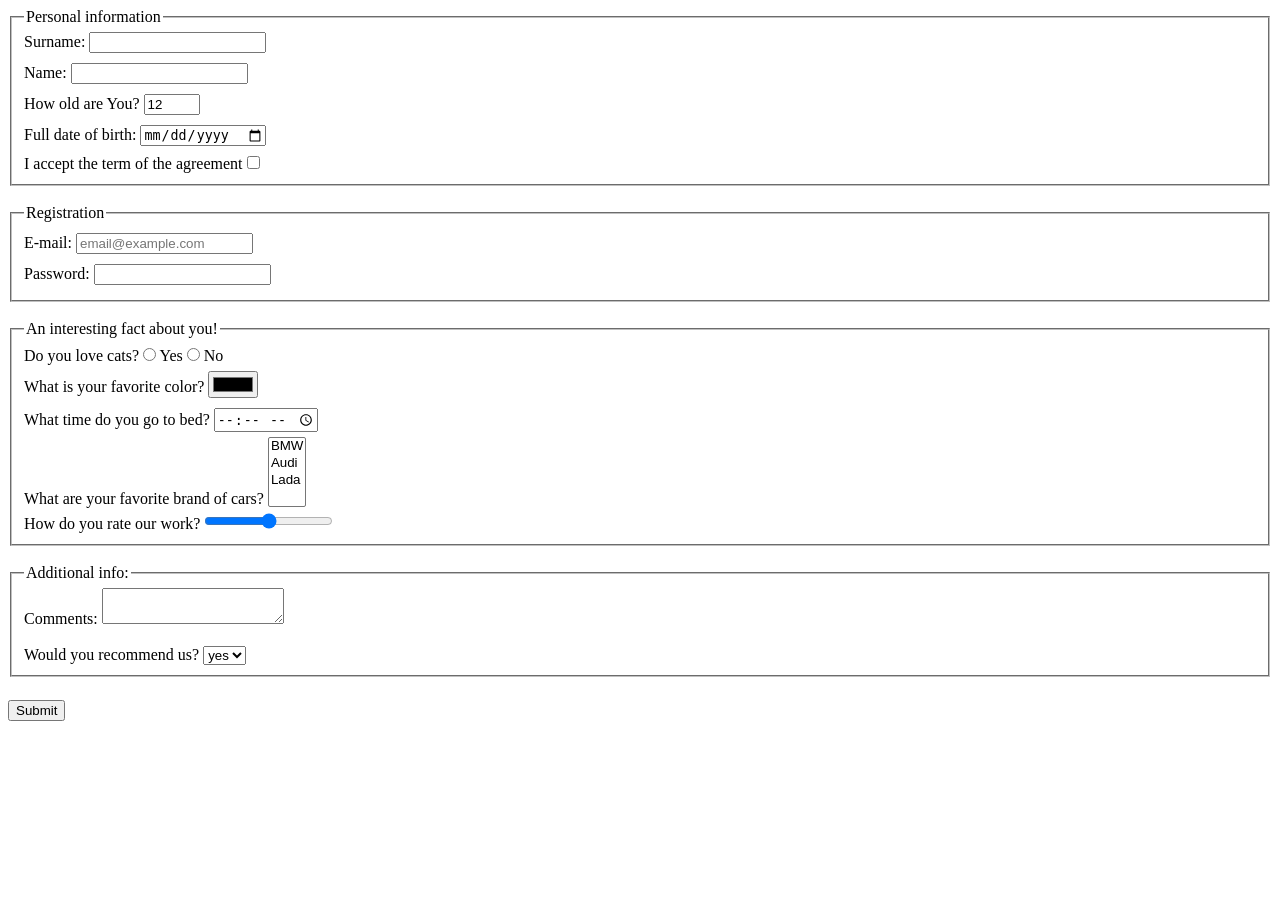
<file: index.html>
<!doctype html><html lang="en"><head><meta charset="UTF-8"><meta name="viewport" content="width=device-width, user-scalable=no, initial-scale=1.0, maximum-scale=1.0, minimum-scale=1.0"><meta http-equiv="X-UA-Compatible" content="ie=edge"><title>HTML Form</title><link rel="stylesheet" href="style.15c939f2.css"></head><body> <form action="" onsubmit="onSubmit()"> <fieldset> <legend>Personal information</legend> <label for="sname"> Surname: <input type="text" name="sname" id="sname" autocomplete="off"> </label> <br> <label for="name1">Name: <input type="text" name="name1" id="name1" autocomplete="off"> </label> <br> <label for="years">How old are You? <input type="number" name="years" id="years" value="12" min="12" max="100"> </label> <br> <label for="birth">Full date of birth: <input type="date" name="birth" id="birth"> </label> <br> <label for="agreement">I accept the term of the agreement <input type="checkbox" name="agreement" id="agreement"> </label> <br> </fieldset> <br> <fieldset> <legend>Registration</legend> <label for="mail">E-mail: <input type="email" placeholder="email@example.com" name="mail" id="mail"> </label> <br> <label for="pass">Password: <input type="password" name="pass" id="pass" minlength="6" maxlength="32"> </label> </fieldset> <br> <fieldset> <legend>An interesting fact about you!</legend> <div class="love_cat">Do you love cats? <label for="cat_y"> <input type="radio" name="cat_y" id="cat_y" value="yes"> Yes </label> <label for="cat_n"> <input type="radio" name="cat_n" id="cat_n" value="no"> No </label> </div> <div>What is your favorite color? <input type="color" id="col" name="col"> <label for="col"> </label> </div> <label for="times">What time do you go to bed? <input type="time" name="times" id="times" required> </label> <br> <div class="cars">What are your favorite brand of cars? <select name="auto" id="auto" multiple> <option value="BMW">BMW</option> <option value="Audi">Audi</option> <option value="Lada">Lada</option> </select> </div> <div class="works">How do you rate our work? <input type="range" name="work" id="work"> <label for="work"> </label> </div> </fieldset> <br> <fieldset> <legend>Additional info:</legend> <label for="comment">Comments: <textarea name="comment" id="comment" cols="20" rows="2"></textarea> </label> <br> <br> <div class="recommend">Would you recommend us? <select name="commend" id="commend"> <option value="yes" selected>yes</option> <option value="no">no</option> </select> </div> </fieldset> <br> <input type="submit" class="button" value="Submit"> <script type="text/javascript" src="main.e97352c4.js"></script> </form> </body></html>
</file>
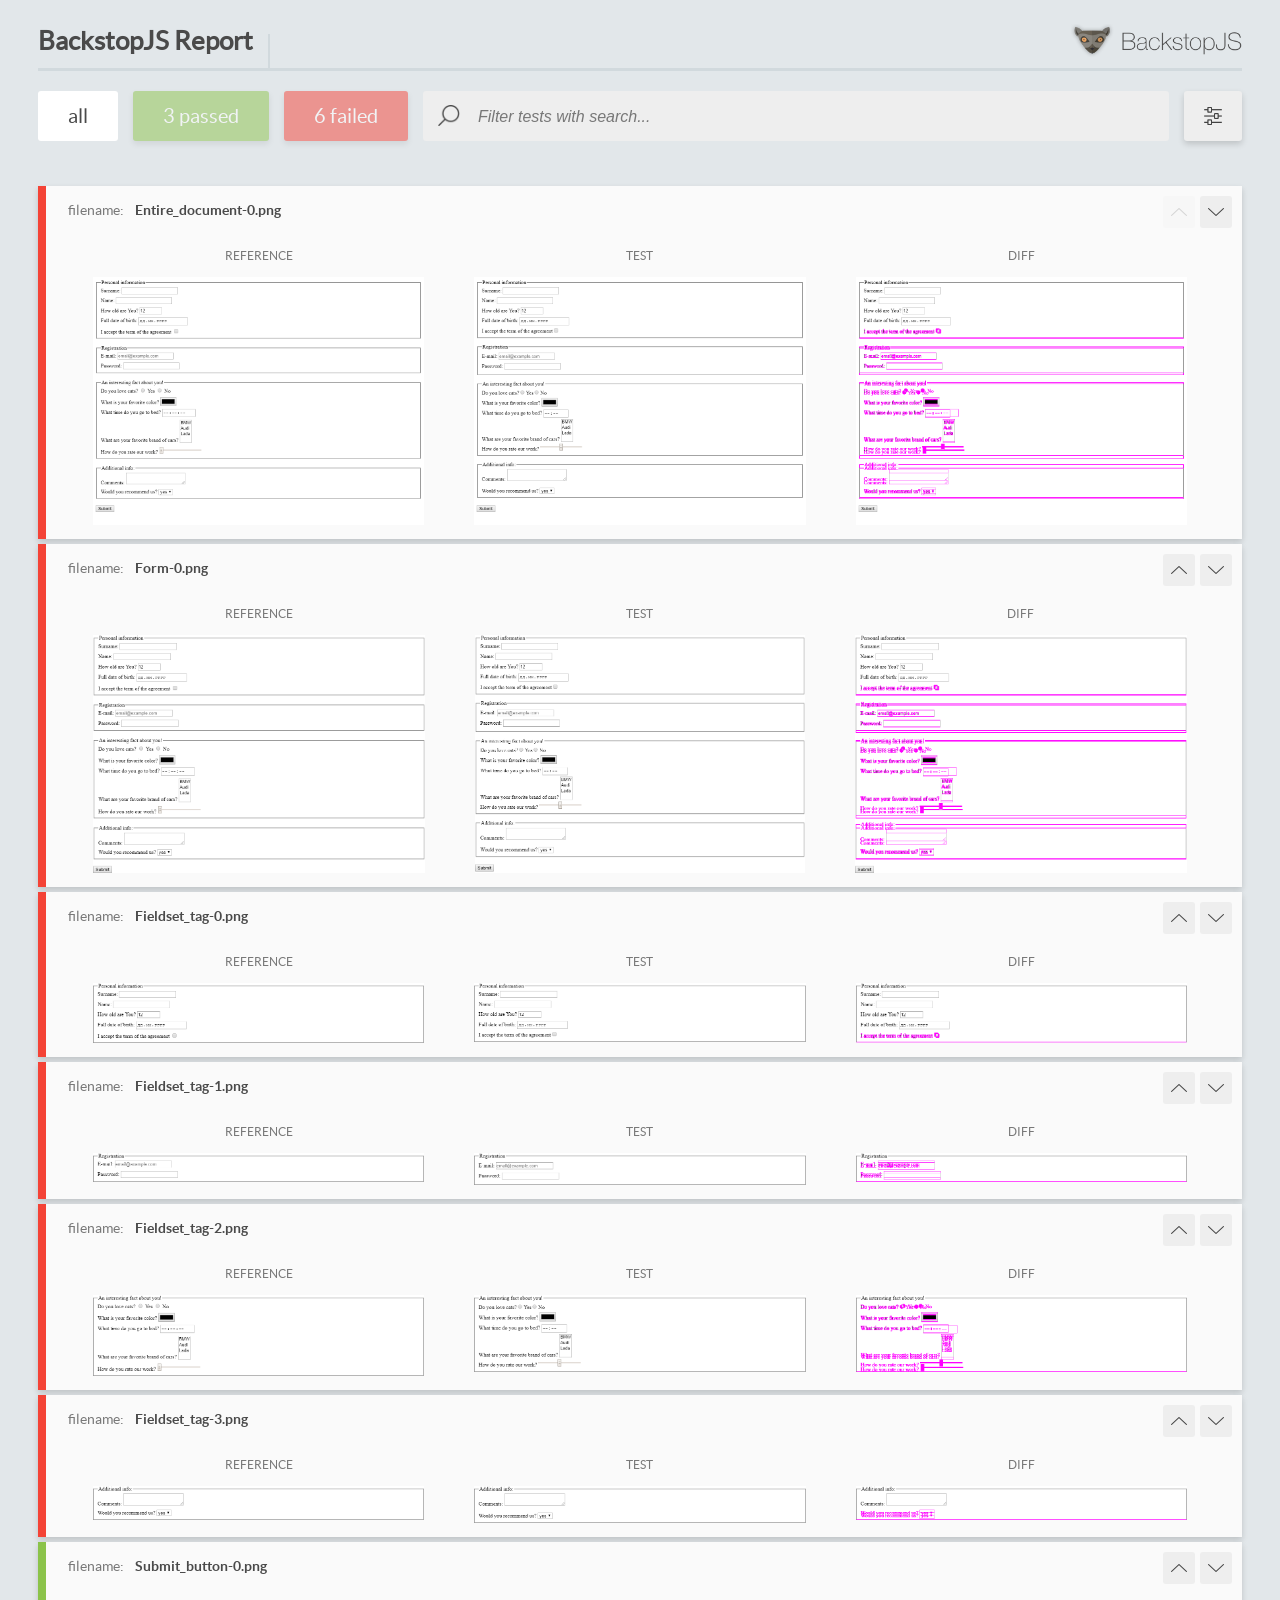
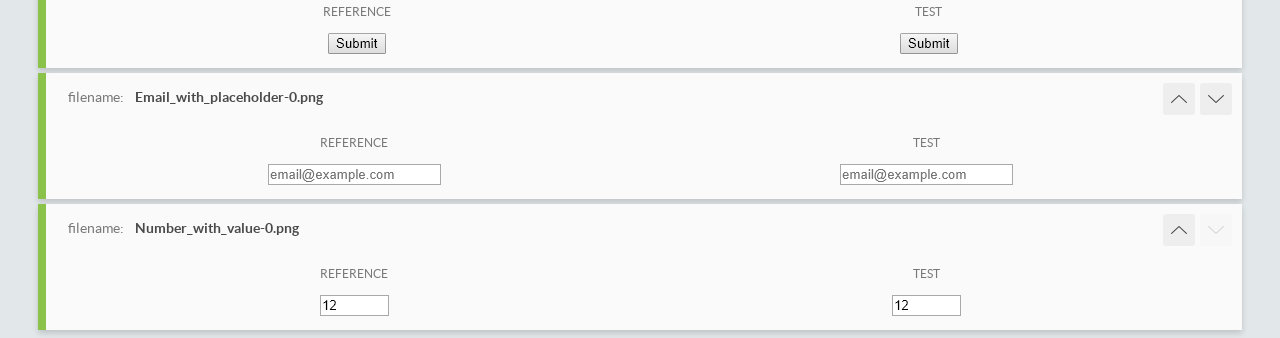
<file: report/html_report/index.html>
<!DOCTYPE html>
<html>
  <head>
    <meta charset="utf-8">
    <title>BackstopJS Report</title>

    <style>
      @font-face {
          font-family: 'latoregular';
          src: url('./assets/fonts/lato-regular-webfont.woff2') format('woff2'),
              url('./assets/fonts/lato-regular-webfont.woff') format('woff');
          font-weight: 400;
          font-style: normal;
      }
      @font-face {
          font-family: 'latobold';
          src: url('./assets/fonts/lato-bold-webfont.woff2') format('woff2'),
              url('./assets/fonts/lato-bold-webfont.woff') format('woff');
          font-weight: 700;
          font-style: normal;
      }

      .ReactModal__Body--open {
          overflow: hidden;
      }
      .ReactModal__Body--open .header {
        display: none;
      }

    </style>
  </head>
  <body style="background-color: #E2E7EA">
    <div id="root">

    </div>
    <script type="text/javascript">
      function report (report) { // eslint-disable-line no-unused-vars
        window.tests = report;
      }
    </script>
    <script type="text/javascript" src="config.js"></script>
    <script type="text/javascript" src="index_bundle.js"></script>
  </body>
</html>
</file>
<file: style.15c939f2.css>
input{margin:5px 0}form{display:block}#sname{margin-top:auto}
/*# sourceMappingURL=style.15c939f2.css.map */
</file>
